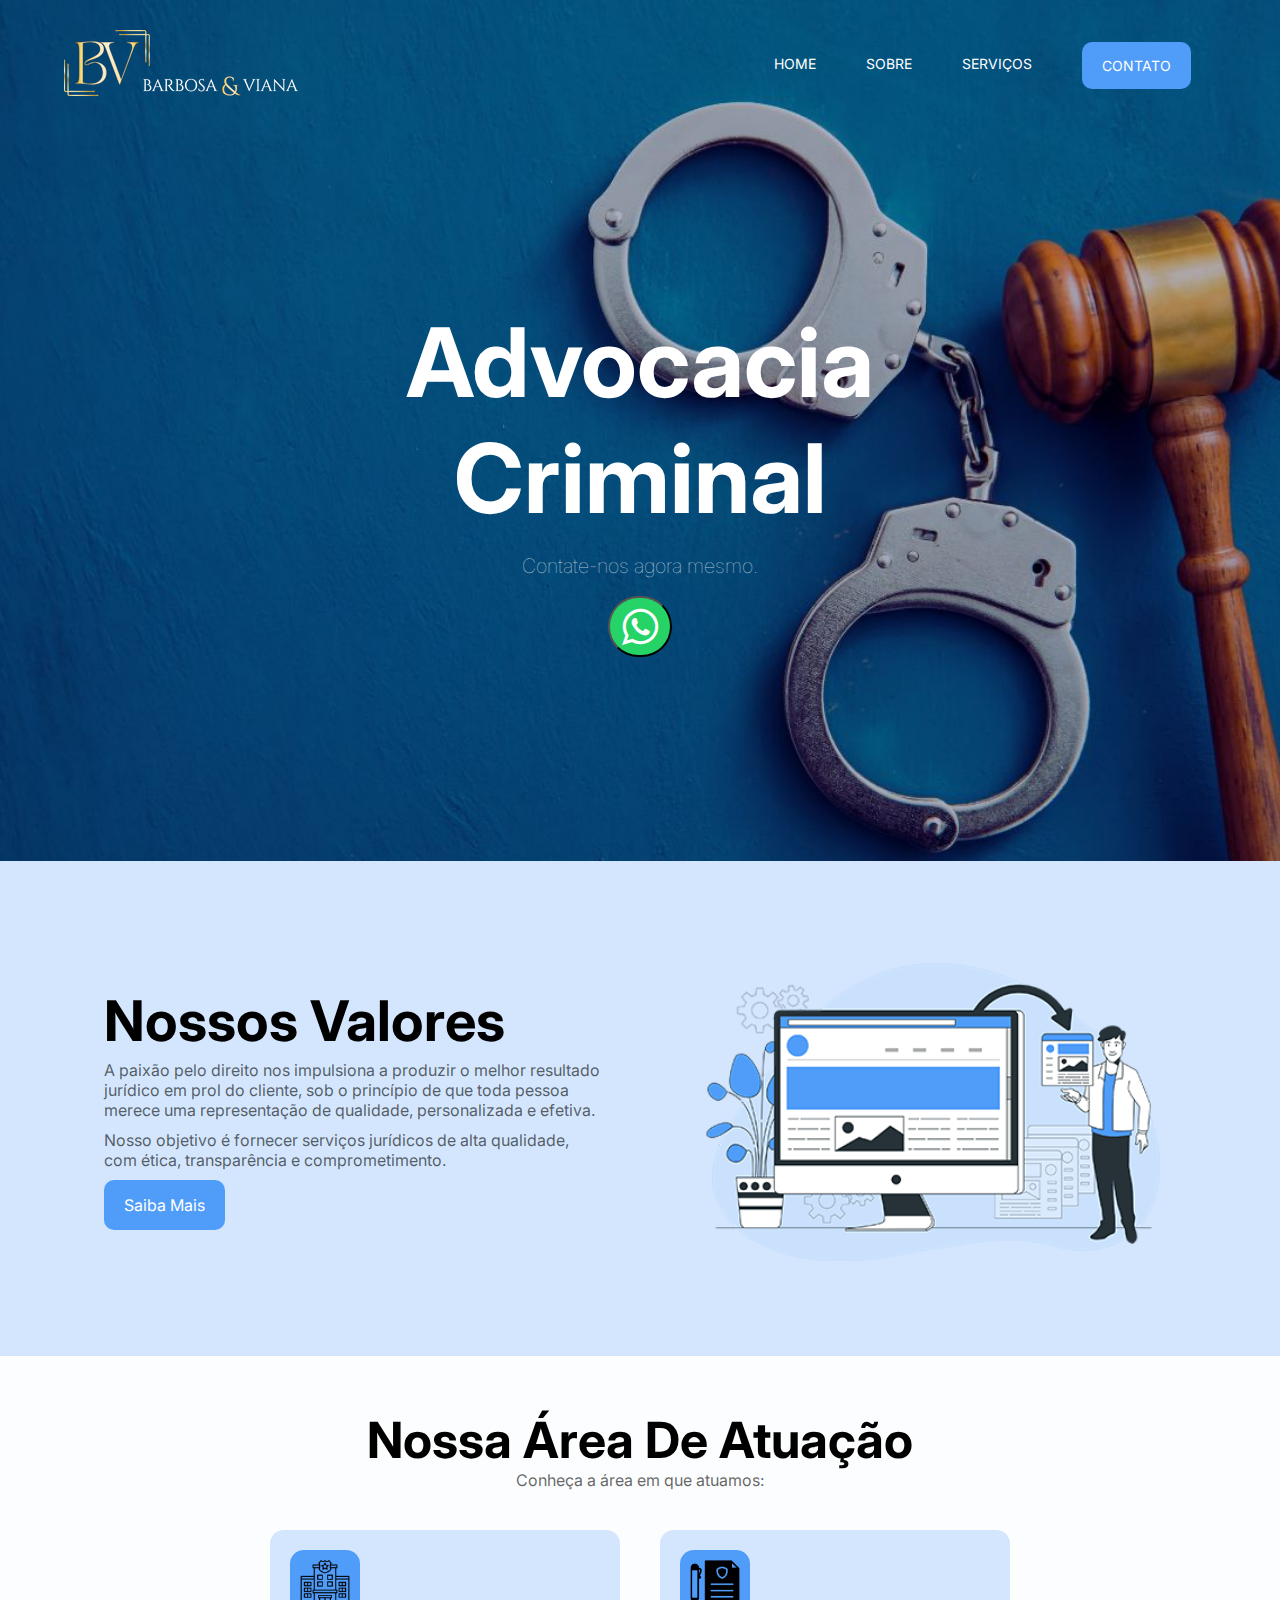
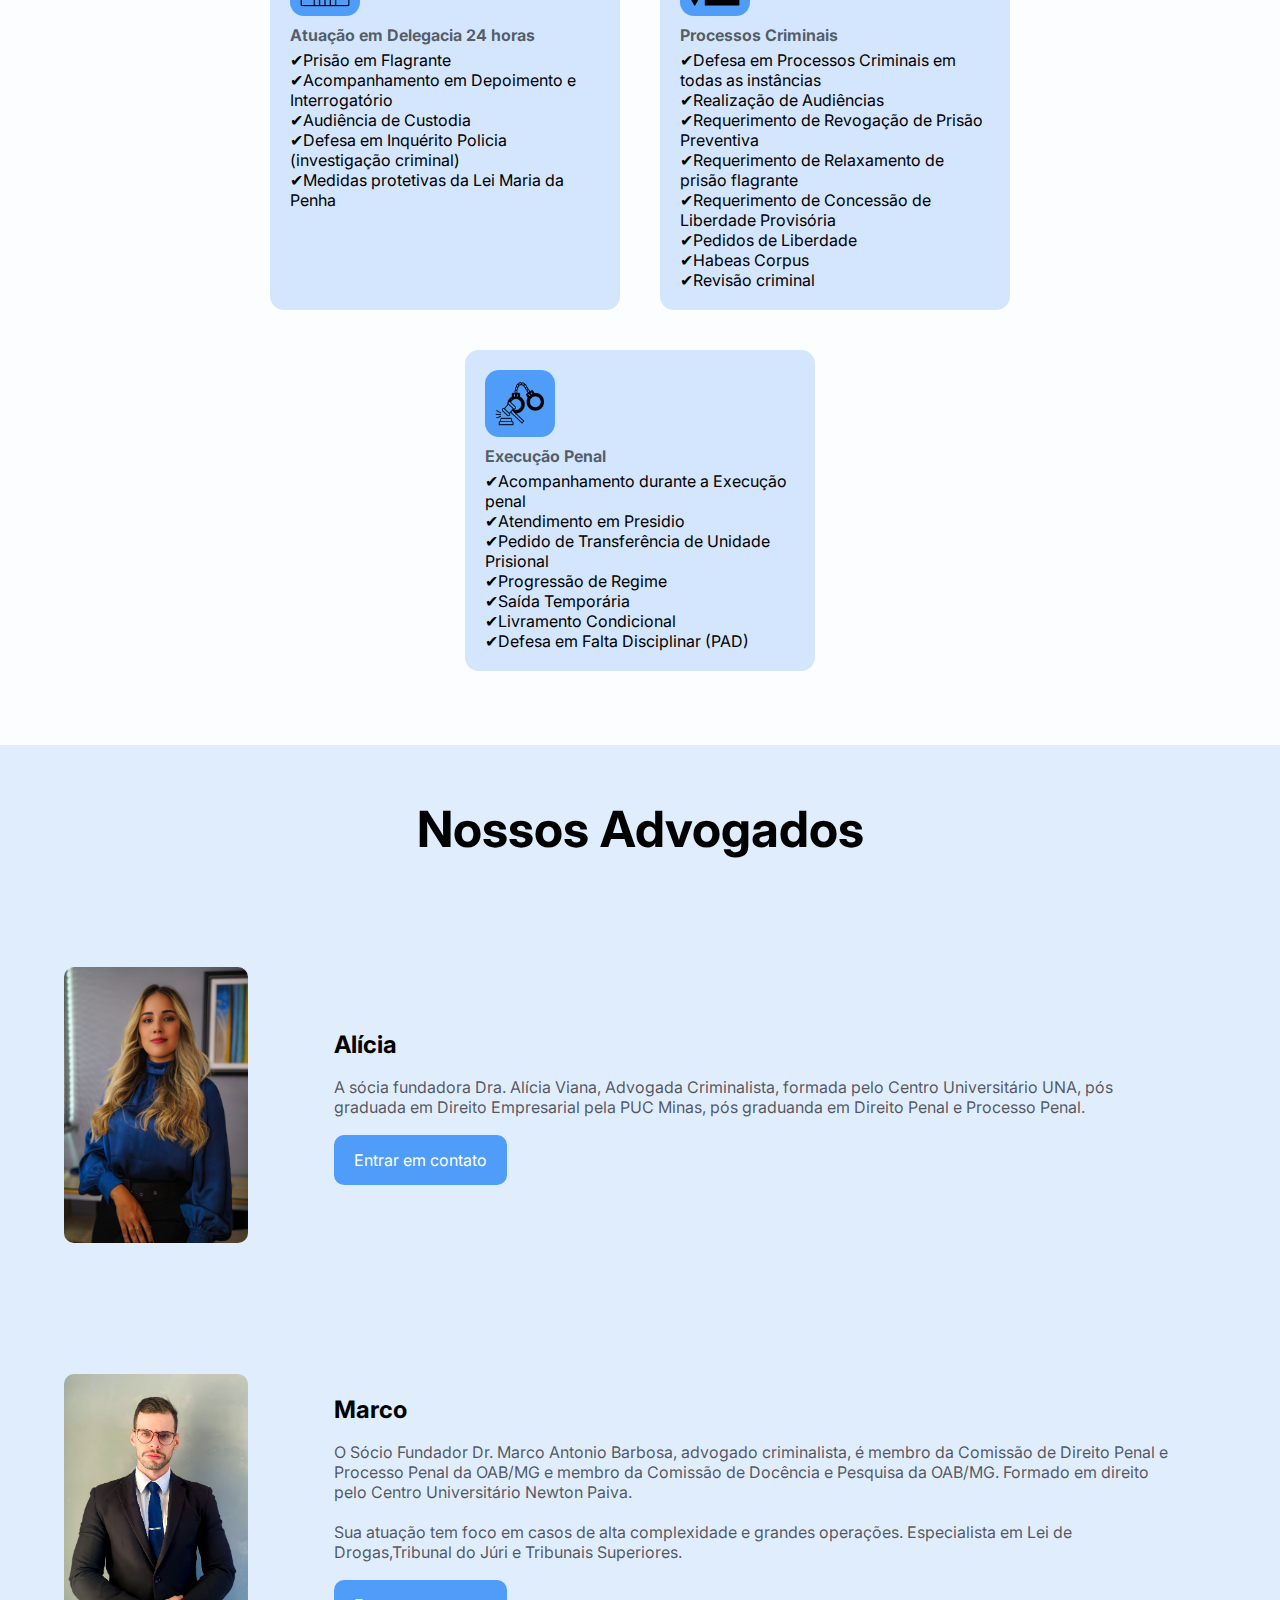
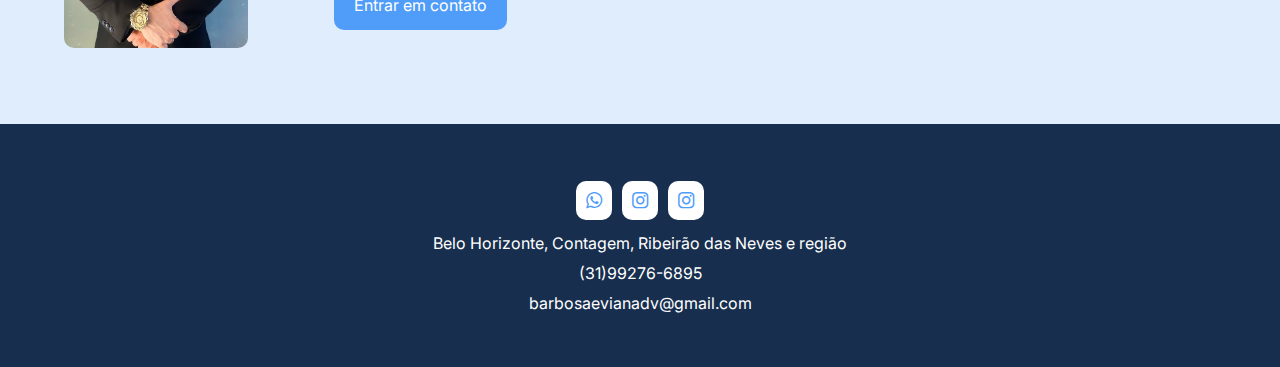
<file: index.html>
<!DOCTYPE html>
<html lang="pt-br">
  <head>
    <meta charset="UTF-8" />
    <meta http-equiv="X-UA-Compatible" content="IE=edge" />
    <meta name="viewport" content="width=device-width, initial-scale=1.0" />
    <!-- Font awesome -->
    <link
      rel="stylesheet"
      href="https://cdnjs.cloudflare.com/ajax/libs/font-awesome/4.7.0/css/font-awesome.css"
      integrity="sha512-5A8nwdMOWrSz20fDsjczgUidUBR8liPYU+WymTZP1lmY9G6Oc7HlZv156XqnsgNUzTyMefFTcsFH/tnJE/+xBg=="
      crossorigin="anonymous"
      referrerpolicy="no-referrer"
    />
    <!-- Link css -->
    <link rel="stylesheet" href="css/style.css" />
    <title>Advocacia Barbosa & Viana</title>
  </head>
  <body>
    <!-- header-->
    <header style="background-image: url('img/background-home.jpg')">
      <!-- container -->
      <div class="container">
        <nav>
          <a href="index.html">
            <img src="img/logo.png" alt="Logo" />
          </a>
          <ul class="ul">
            <a href="index.html">Home</a>
            <a href="sobre.html">Sobre</a>
            <a href="servicos.html">Serviços</a>
            <a class="btn" href="contacto.html">contato</a>
            <div class="close-icon" onclick="closeMenu()">
              <i class="fa fa-times-circle"></i>
            </div>
          </ul>
          <div class="menu-icon" onclick="openMenu()">
            <i class="fa fa-bars"></i>
          </div>
        </nav>
        <section class="banner">
          <div class="banner-text">
            <h1>Advocacia Criminal</h1>
            <p>Contate-nos agora mesmo.</p>
            <button class="button animate-btn">
              <a
                href="https://wa.me//5531992766895?text=Olá!%20Quero%20falar%20com%20um(a)%20advogado(a)."
                target="_blank"
                ><i class="fa fa-whatsapp"></i
              ></a>
            </button>
          </div>
        </section>
      </div>
      <!-- end container -->
    </header>
    <!-- end header -->
    <!-- faca mais -->
    <section class="faca-mais">
      <!-- container -->
      <div class="container">
        <div class="faca-mais-text">
          <h3>Nossos Valores</h3>
          <p>
            A paixão pelo direito nos impulsiona a produzir o melhor resultado
            jurídico em prol do cliente, sob o princípio de que toda pessoa
            merece uma representação de qualidade, personalizada e efetiva.
          </p>
          <p>
            Nosso objetivo é fornecer serviços jurídicos de alta qualidade, com
            ética, transparência e comprometimento.
          </p>
          <a href="sobre.html" class="btn">Saiba Mais</a>
        </div>
        <div class="faca-mais-img">
          <img src="img/img-1.png" alt="" />
        </div>
      </div>
      <!-- end container -->
    </section>
    <!-- end faca mais -->
     <!-- servicos -->
    <section class="servicos">
      <div class="container">
        <h3>Nossa Área De Atuação</h3>
        <p>Conheça a área em que atuamos:</p>
        <!-- rows cards -->
        <div class="rows-cards">
          <!-- row card item 1 -->
          <div class="row-card-item">
            <img src="img/cloud.png" alt="" />
            <p class="nome-servico">
              <strong>Atuação em Delegacia 24 horas</strong>
            </p>

            <ul class="descricao-servico" style="list-style: none">
              <li>&#10004;Prisão em Flagrante</li>

              <li>&#10004;Acompanhamento em Depoimento e Interrogatório</li>

              <li>&#10004;Audiência de Custodia</li>

              <li>
                &#10004;Defesa em Inquérito Policia (investigação criminal)
              </li>

              <li>&#10004;Medidas protetivas da Lei Maria da Penha</li>
            </ul>
          </div>
          <!-- end row card item 1 -->
          <!-- row card item 2 -->
          <div class="row-card-item">
            <img src="img/digital-marketing.png" alt="" />
            <p class="nome-servico"><strong>Processos Criminais</strong></p>
            <ul class="descricao-servico" style="list-style: none">
              <li>
                &#10004;Defesa em Processos Criminais em todas as instâncias
              </li>
              <li>&#10004;Realização de Audiências</li>
              <li>&#10004;Requerimento de Revogação de Prisão Preventiva</li>
              <li>&#10004;Requerimento de Relaxamento de prisão flagrante</li>
              <li>&#10004;Requerimento de Concessão de Liberdade Provisória</li>
              <li>&#10004;Pedidos de Liberdade</li>
              <li>&#10004;Habeas Corpus</li>
              <li>&#10004;Revisão criminal</li>
            </ul>
          </div>
          <!-- end row card item 2 -->
          <!-- row card item 3 -->
          <div class="row-card-item">
            <img src="img/seo.png" alt="" />
            <p class="nome-servico"><strong>Execução Penal</strong></p>
            <p class="descricao-servico"></p>
            <ul class="descricao-servico" style="list-style: none">
              <li>&#10004;Acompanhamento durante a Execução penal</li>
              <li>&#10004;Atendimento em Presidio</li>
              <li>&#10004;Pedido de Transferência de Unidade Prisional</li>
              <li>&#10004;Progressão de Regime</li>
              <li>&#10004;Saída Temporária</li>
              <li>&#10004;Livramento Condicional</li>
              <li>&#10004;Defesa em Falta Disciplinar (PAD)</li>
            </ul>
          </div>
          <!-- end row card item 3 -->
        </div>
        <!-- end rows cards   -->
      </div>
    </section>
    <!-- end servicos -->
    <section class="servicos" style="background-color: #e0edfd">
      <div class="container"><h3>Nossos Advogados</h3></div>
    </section>

    <!-- advogados-->
    <section class="advogados">
      <!-- container -->
      <div class="container">
        <div class="advogados-img">
          <img src="img/img-2.png" alt="" />
        </div>
        <div class="advogados-text">
          <h2>Alícia</h2>
          <p>
            A sócia fundadora Dra. Alícia Viana, Advogada Criminalista, formada
            pelo Centro Universitário UNA, pós graduada em Direito Empresarial
            pela PUC Minas, pós graduanda em Direito Penal e Processo Penal.
          </p>
          <a href="contacto.html" class="btn">Entrar em contato</a>
        </div>
      </div>
      <!-- end container -->
    </section>
    <!-- end advogados-->
    <!-- advogados-2-->
    <section class="advogados">
      <!-- container -->
      <div class="container">
        <div class="advogados-img">
          <img src="img/marco.png" alt="" />
        </div>
        <div class="advogados-text">
          <h2>Marco</h2>
          <p>
            O Sócio Fundador Dr. Marco Antonio Barbosa, advogado criminalista, é
            membro da Comissão de Direito Penal e Processo Penal da OAB/MG e
            membro da Comissão de Docência e Pesquisa da OAB/MG. Formado em
            direito pelo Centro Universitário Newton Paiva. <br />
            <br />
            Sua atuação tem foco em casos de alta complexidade e grandes
            operações. Especialista em Lei de Drogas,Tribunal do Júri e
            Tribunais Superiores.
          </p>
          <a href="contacto.html" class="btn">Entrar em contato</a>
        </div>
      </div>
      <!-- end container -->
    </section>
    <!-- end advogados2-->

    <!-- end section servicos -->
    <!-- depoimentos -->
    <!-- <section class="depoimentos">
      <div class="container">
        <h3>Nossos Depoimentos</h3>
        <p>Leia o que nossos clientes falam de nós pra o mundo</p>
        <div class="cards"> -->
    <!-- card item 1 -->
    <!-- <div class="card-item">
            <img src="img/me.jpg" alt="Matheus" />
            <p class="nome-user">Lorem ipsum</p>
            <p class="depoimento-user">
              Lorem ipsum dolor sit amet consectetur adipisicing elit. Animi
              ratione eum quas ut, provident ullam enim vel aliquid asperiores
              commodi voluptatibus, fugiat exercitationem eos, tempora nostrum
              molestias voluptatum recusandae voluptas!
            </p>
            <div class="estrelas">
              <i class="fa fa-star" aria-hidden="true"></i>
              <i class="fa fa-star" aria-hidden="true"></i>
              <i class="fa fa-star" aria-hidden="true"></i>
              <i class="fa fa-star" aria-hidden="true"></i>
              <i class="fa fa-star-o" aria-hidden="true"></i>
            </div>
          </div> -->
    <!-- end card item 1 -->
    <!-- card item 2 -->
    <!-- <div class="card-item">
            <img src="img/me.jpg" alt="Matheus" />
            <p class="nome-user">Lorem ipsum</p>
            <p class="depoimento-user">
              Lorem ipsum dolor sit amet consectetur adipisicing elit. Animi
              ratione eum quas ut, provident ullam enim vel aliquid asperiores
              commodi voluptatibus, fugiat exercitationem eos, tempora nostrum
              molestias voluptatum recusandae voluptas!
            </p>
            <div class="estrelas">
              <i class="fa fa-star" aria-hidden="true"></i>
              <i class="fa fa-star" aria-hidden="true"></i>
              <i class="fa fa-star" aria-hidden="true"></i>
              <i class="fa fa-star" aria-hidden="true"></i>
              <i class="fa fa-star-o" aria-hidden="true"></i>
            </div>
          </div> -->
    <!-- end card item 2 -->
    <!-- card item 3 -->
    <!-- <div class="card-item">
            <img src="img/me.jpg" alt="Matheus" />
            <p class="nome-user">Lorem ipsum</p>
            <p class="depoimento-user">
              Lorem ipsum dolor sit amet consectetur adipisicing elit. Animi
              ratione eum quas ut, provident ullam enim vel aliquid asperiores
              commodi voluptatibus, fugiat exercitationem eos, tempora nostrum
              molestias voluptatum recusandae voluptas!
            </p>
            <div class="estrelas">
              <i class="fa fa-star" aria-hidden="true"></i>
              <i class="fa fa-star" aria-hidden="true"></i>
              <i class="fa fa-star" aria-hidden="true"></i>
              <i class="fa fa-star" aria-hidden="true"></i>
              <i class="fa fa-star-o" aria-hidden="true"></i>
            </div>
          </div> -->
    <!-- end card item 3 -->
    <!-- </div>
      </div>
    </section> -->
    <!-- end depoimentos -->
    <!-- clientes -->
    <!-- <section class="clientes">
      <div class="container">
        <h3>Nossos Clientes</h3>
        <p>
          Prestamos serviços a todo tipo de empresa ou projeto, olhe alguns dos
          nossos clientes.
        </p>
        <div>
          <img src="img/apple.png" alt="" />
          <img src="img/microsoft.png" alt="" />
          <img src="img/slack.png" alt="" />
          <img src="img/google.png" alt="" />
        </div>
      </div>
    </section> -->
    <!-- end clientes -->
    <!-- faca mais -->
    <!-- <section class="faca-mais">
      <div class="container">
        <div class="faca-mais-text">
          <h3>
            Solicite uma reunião online com nossos advogados especialistas
          </h3>
          <p>
            Nós trabalhamos com tecnologias actualizadas, rápidas e as mais
            seguras desse mercado nós fazemos backup e manutenção no seu site em
            tempo recorde.
          </p>
          <a href="contacto.html" class="btn animate-btn">Entrar em contacto</a>
        </div>
        <div class="faca-mais-img">
          <img src="img/security.png" alt="" />
        </div>
      </div>
     
    </section> -->
    <!-- end faca mais -->
    <!-- footer -->
    <footer class="footer">
      <div class="container">
        <div class="links">
          <a
            href="https://wa.me//5531992766895?text=Olá!%20Quero%20falar%20com%20um(a)%20advogado(a)."
            target="_blank"
          >
            <i class="fa fa-whatsapp"></i>
          </a>
          <a href="https://www.instagram.com/dra.aliciaviana/" target="_blank">
            <i class="fa fa-instagram"></i
          ></a>
          <a href="https://www.instagram.com/mmarcojr/" target="_blank">
            <i class="fa fa-instagram"></i
          ></a>
        </div>
        <p>Belo Horizonte, Contagem, Ribeirão das Neves e região</p>
        <p>(31)99276-6895</p>
        <p>barbosaevianadv@gmail.com</p>
      </div>
    </footer>
    <!-- end footer -->
    <script src="js/main.js"></script>
  </body>
</html>
</file>
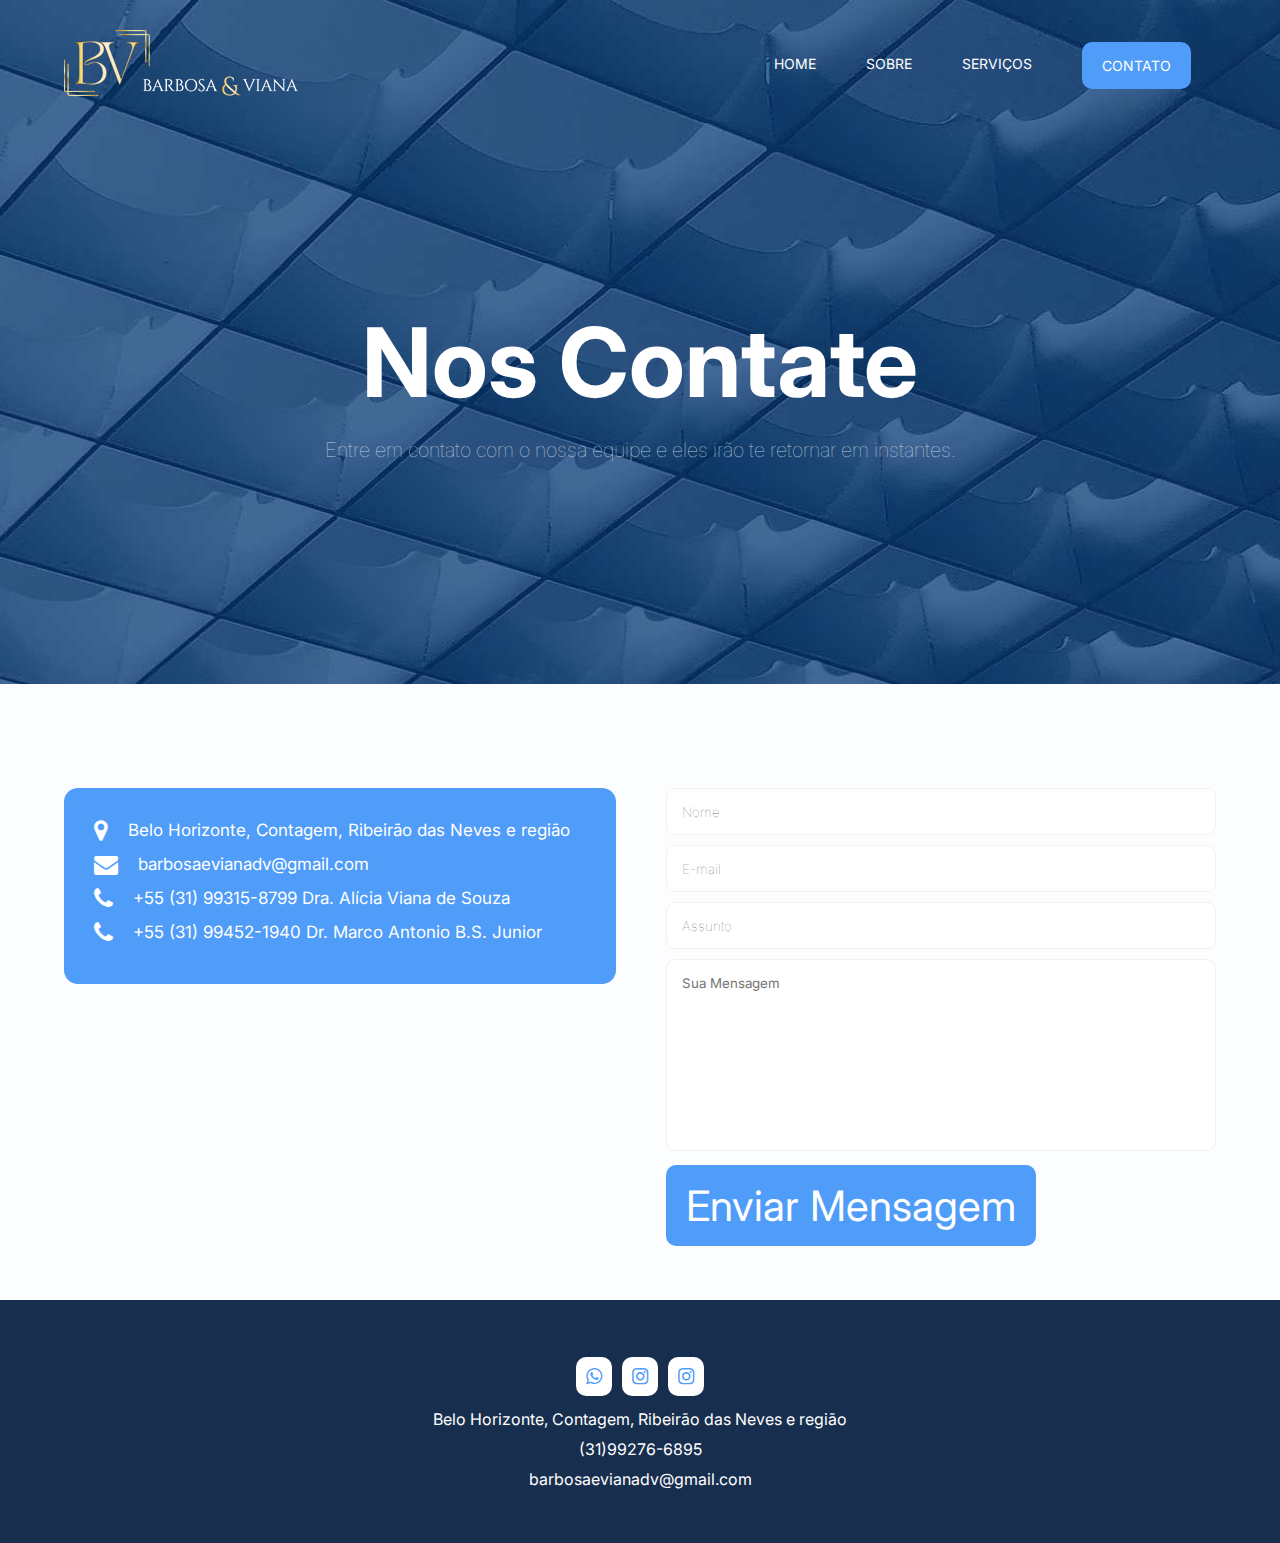
<file: contacto.html>
<!DOCTYPE html>
<html lang="pt-br">
  <head>
    <meta charset="UTF-8" />
    <meta http-equiv="X-UA-Compatible" content="IE=edge" />
    <meta name="viewport" content="width=device-width, initial-scale=1.0" />
    <!-- Font awesome -->
    <link
      rel="stylesheet"
      href="https://cdnjs.cloudflare.com/ajax/libs/font-awesome/4.7.0/css/font-awesome.css"
      integrity="sha512-5A8nwdMOWrSz20fDsjczgUidUBR8liPYU+WymTZP1lmY9G6Oc7HlZv156XqnsgNUzTyMefFTcsFH/tnJE/+xBg=="
      crossorigin="anonymous"
      referrerpolicy="no-referrer"
    />
    <!-- Link css -->
    <link rel="stylesheet" href="css/style.css" />
    <title>Contato | Website html css e javacript</title>
  </head>
  <body>
    <!-- header-->
    <header style="background-image: url('img/background-contacto.jpg')">
      <!-- container -->
      <div class="container">
        <nav>
          <a href="index.html">
            <img src="img/logo.png" alt="Logo" />
          </a>
          <ul class="ul">
            <a href="index.html">Home</a>
            <a href="sobre.html">Sobre</a>
            <a href="servicos.html">Serviços</a>
            <a class="btn" href="contacto.html">contato</a>
            <div class="close-icon" onclick="closeMenu()">
              <i class="fa fa-times-circle"></i>
            </div>
          </ul>
          <div class="menu-icon" onclick="openMenu()">
            <i class="fa fa-bars"></i>
          </div>
        </nav>
        <section class="banner">
          <div class="banner-text">
            <h1>Nos Contate</h1>
            <p>
              Entre em contato com o nossa equipe e eles irão te retornar em
              instantes.
            </p>
          </div>
        </section>
      </div>
      <!-- end container -->
    </header>
    <!-- end header -->
    <section class="contacto">
      <div class="container">
        <!-- <div class="mapa">
          <iframe
            src="https://www.google.com/maps/embed?pb=!1m18!1m12!1m3!1d14638.18365817357!2d-46.87495657521688!3d-23.47683847406379!2m3!1f0!2f0!3f0!3m2!1i1024!2i768!4f13.1!3m3!1m2!1s0x94bf681e6eeb5519%3A0xc7d1261571e419a6!2sMcDonald&#39;s!5e0!3m2!1spt-PT!2sao!4v1670729092583!5m2!1spt-PT!2sao"
            width="100%"
            height="500px"
            style="border: 0"
            allowfullscreen=""
            loading="lazy"
            referrerpolicy="no-referrer-when-downgrade"
          ></iframe>
        </div> -->
        <div class="contacto-info">
          <div class="left-side">
            <div>
              <i class="fa fa-map-marker"></i>
              <p>Belo Horizonte, Contagem, Ribeirão das Neves e região</p>
            </div>
            <div>
              <i class="fa fa-envelope"></i>
              <p>barbosaevianadv@gmail.com</p>
            </div>
            <div>
              <i class="fa fa-phone"></i>
              <p>+55 (31) 99315-8799 Dra. Alícia Viana de Souza</p>
            </div>
            <div>
              <i class="fa fa-phone"></i>
              <p>+55 (31) 99452-1940 Dr. Marco Antonio B.S. Junior</p>
            </div>
          </div>
          <div class="right-side">
            <form action="">
              <input type="text" placeholder="Nome" required />
              <input type="email" placeholder="E-mail" required />
              <input type="text" placeholder="Assunto" required />
              <textarea
                cols="30"
                rows="10"
                placeholder="Sua Mensagem"
                required
              ></textarea>
              <button class="btn">Enviar Mensagem</button>
            </form>
          </div>
        </div>
      </div>
    </section>
    <!-- footer -->
    <footer class="footer">
      <div class="container">
        <div class="links">
          <a
            href="https://wa.me//5531992766895?text=Olá!%20Quero%20falar%20com%20um(a)%20advogado(a)."
            target="_blank"
          >
            <i class="fa fa-whatsapp"></i>
          </a>
          <a href="https://www.instagram.com/dra.aliciaviana/" target="_blank">
            <i class="fa fa-instagram"></i
          ></a>
          <a href="https://www.instagram.com/mmarcojr/" target="_blank">
            <i class="fa fa-instagram"></i
          ></a>
        </div>
        <p>Belo Horizonte, Contagem, Ribeirão das Neves e região</p>
        <p>(31)99276-6895</p>
        <p>barbosaevianadv@gmail.com</p>
      </div>
    </footer>
    <!-- end footer -->
    <script src="js/main.js"></script>
  </body>
</html>
</file>
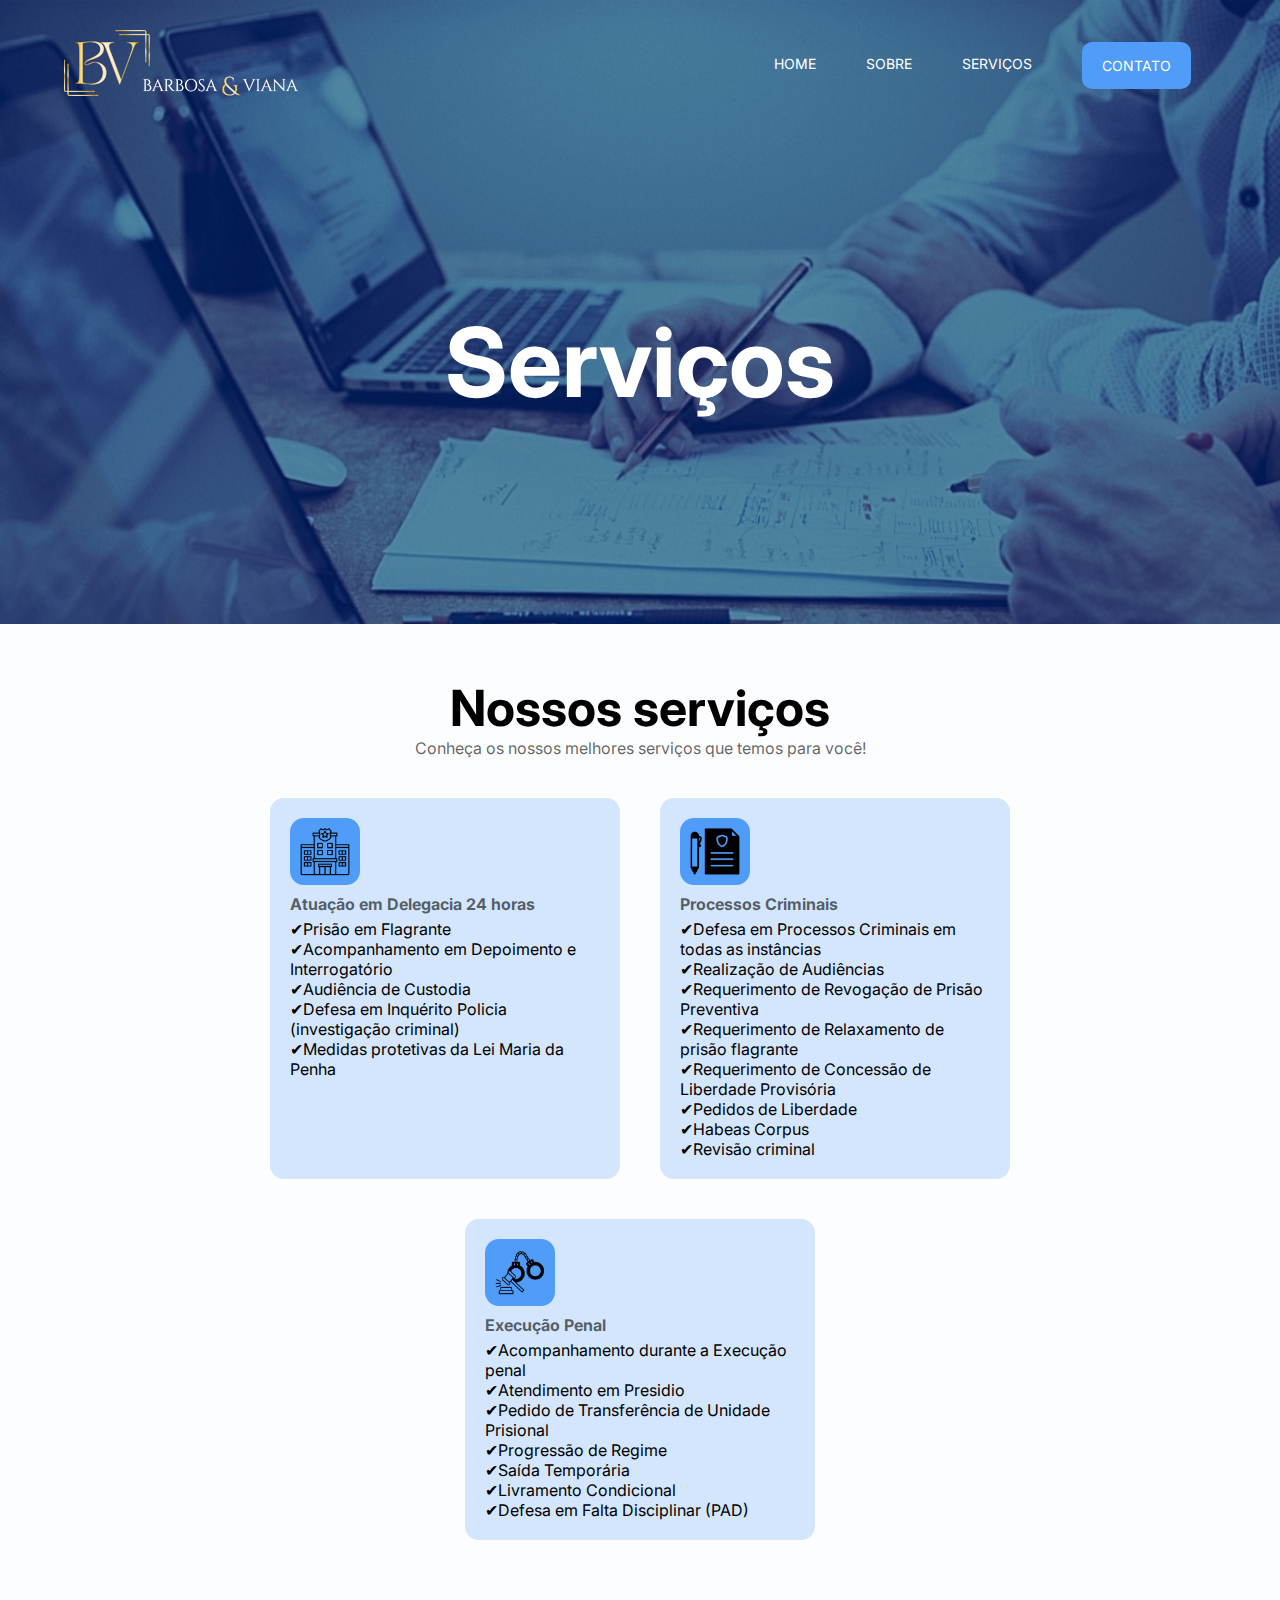
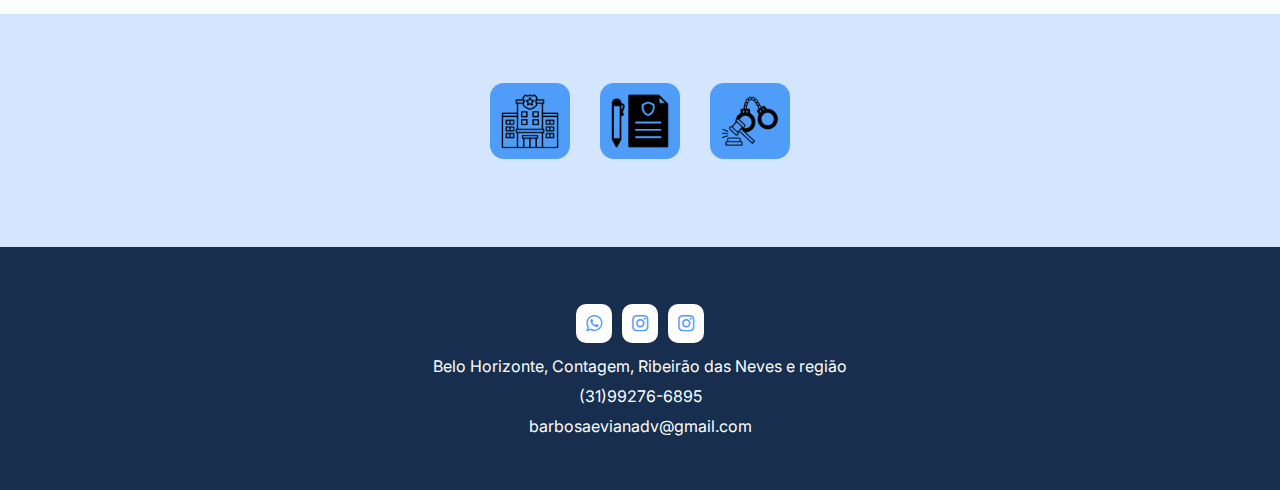
<file: servicos.html>
<!DOCTYPE html>
<html lang="pt-br">
  <head>
    <meta charset="UTF-8" />
    <meta http-equiv="X-UA-Compatible" content="IE=edge" />
    <meta name="viewport" content="width=device-width, initial-scale=1.0" />
    <!-- Font awesome -->
    <link
      rel="stylesheet"
      href="https://cdnjs.cloudflare.com/ajax/libs/font-awesome/4.7.0/css/font-awesome.css"
      integrity="sha512-5A8nwdMOWrSz20fDsjczgUidUBR8liPYU+WymTZP1lmY9G6Oc7HlZv156XqnsgNUzTyMefFTcsFH/tnJE/+xBg=="
      crossorigin="anonymous"
      referrerpolicy="no-referrer"
    />
    <!-- Link css -->
    <link rel="stylesheet" href="css/style.css" />
    <title>Serviços | Website html css e javacript</title>
  </head>
  <body>
    <!-- header-->
    <header style="background-image: url('img/background-servicos.jpg')">
      <!-- container -->
      <div class="container">
        <nav>
          <a href="index.html">
            <img src="img/logo.png" alt="Logo" />
          </a>
          <ul class="ul">
            <a href="index.html">Home</a>
            <a href="sobre.html">Sobre</a>
            <a href="servicos.html">Serviços</a>
            <a class="btn" href="contacto.html">contato</a>
            <div class="close-icon" onclick="closeMenu()">
              <i class="fa fa-times-circle"></i>
            </div>
          </ul>
          <div class="menu-icon" onclick="openMenu()">
            <i class="fa fa-bars"></i>
          </div>
        </nav>
        <section class="banner">
          <div class="banner-text">
            <h1>Serviços</h1>
          </div>
        </section>
      </div>
      <!-- end container -->
    </header>
    <!-- end header -->
    <section class="servicos">
      <div class="container">
        <h3>Nossos serviços</h3>
        <p>Conheça os nossos melhores serviços que temos para você!</p>
        <!-- rows cards -->
        <div class="rows-cards">
          <!-- row card item 1 -->
          <div class="row-card-item">
            <img src="img/cloud.png" alt="" />
            <p class="nome-servico">
              <strong>Atuação em Delegacia 24 horas</strong>
            </p>

            <ul class="descricao-servico" style="list-style: none">
              <li>&#10004;Prisão em Flagrante</li>

              <li>&#10004;Acompanhamento em Depoimento e Interrogatório</li>

              <li>&#10004;Audiência de Custodia</li>

              <li>
                &#10004;Defesa em Inquérito Policia (investigação criminal)
              </li>

              <li>&#10004;Medidas protetivas da Lei Maria da Penha</li>
            </ul>
          </div>
          <!-- end row card item 1 -->
          <!-- row card item 2 -->
          <div class="row-card-item">
            <img src="img/digital-marketing.png" alt="" />
            <p class="nome-servico"><strong>Processos Criminais</strong></p>
            <ul class="descricao-servico" style="list-style: none">
              <li>
                &#10004;Defesa em Processos Criminais em todas as instâncias
              </li>
              <li>&#10004;Realização de Audiências</li>
              <li>&#10004;Requerimento de Revogação de Prisão Preventiva</li>
              <li>&#10004;Requerimento de Relaxamento de prisão flagrante</li>
              <li>&#10004;Requerimento de Concessão de Liberdade Provisória</li>
              <li>&#10004;Pedidos de Liberdade</li>
              <li>&#10004;Habeas Corpus</li>
              <li>&#10004;Revisão criminal</li>
            </ul>
          </div>
          <!-- end row card item 2 -->
          <!-- row card item 3 -->
          <div class="row-card-item">
            <img src="img/seo.png" alt="" />
            <p class="nome-servico"><strong>Execução Penal</strong></p>
            <p class="descricao-servico"></p>
            <ul class="descricao-servico" style="list-style: none">
              <li>&#10004;Acompanhamento durante a Execução penal</li>
              <li>&#10004;Atendimento em Presidio</li>
              <li>&#10004;Pedido de Transferência de Unidade Prisional</li>
              <li>&#10004;Progressão de Regime</li>
              <li>&#10004;Saída Temporária</li>
              <li>&#10004;Livramento Condicional</li>
              <li>&#10004;Defesa em Falta Disciplinar (PAD)</li>
            </ul>
          </div>
          <!-- end row card item 3 -->
        </div>
        <!-- end rows cards   -->
      </div>
    </section>
    <!-- end section servicos -->
    <section class="dados">
      <div class="container">
        <!-- dados item -->
        <div class="dados-item">
          <img src="img/cloud.png" alt="" />
          <!-- <p>
            <strong>+360</strong> <br />
            Projectos concluidos
          </p> -->
        </div>
        <!-- end dados item -->
        <!-- dados item -->
        <div class="dados-item">
          <img src="img/digital-marketing.png" alt="" />
          <!-- <p>
            <strong>+890</strong> <br />
            Clientes satisfeitos
          </p> -->
        </div>
        <!-- end dados item -->
        <!-- dados item -->
        <div class="dados-item">
          <img src="img/seo.png" alt="" />
          <!-- <p>
            <strong>+4303</strong> <br />
            Jornada de trabalho
          </p> -->
        </div>
        <!-- end dados item -->
      </div>
    </section>
    <!-- footer -->
    <footer class="footer">
      <div class="container">
        <div class="links">
          <a
            href="https://wa.me//5531992766895?text=Olá!%20Quero%20falar%20com%20um(a)%20advogado(a)."
            target="_blank"
          >
            <i class="fa fa-whatsapp"></i>
          </a>
          <a href="https://www.instagram.com/dra.aliciaviana/" target="_blank">
            <i class="fa fa-instagram"></i
          ></a>
          <a href="https://www.instagram.com/mmarcojr/" target="_blank">
            <i class="fa fa-instagram"></i
          ></a>
        </div>
        <p>Belo Horizonte, Contagem, Ribeirão das Neves e região</p>
        <p>(31)99276-6895</p>
        <p>barbosaevianadv@gmail.com</p>
      </div>
    </footer>
    <!-- end footer -->
    <script src="js/main.js"></script>
  </body>
</html>
</file>
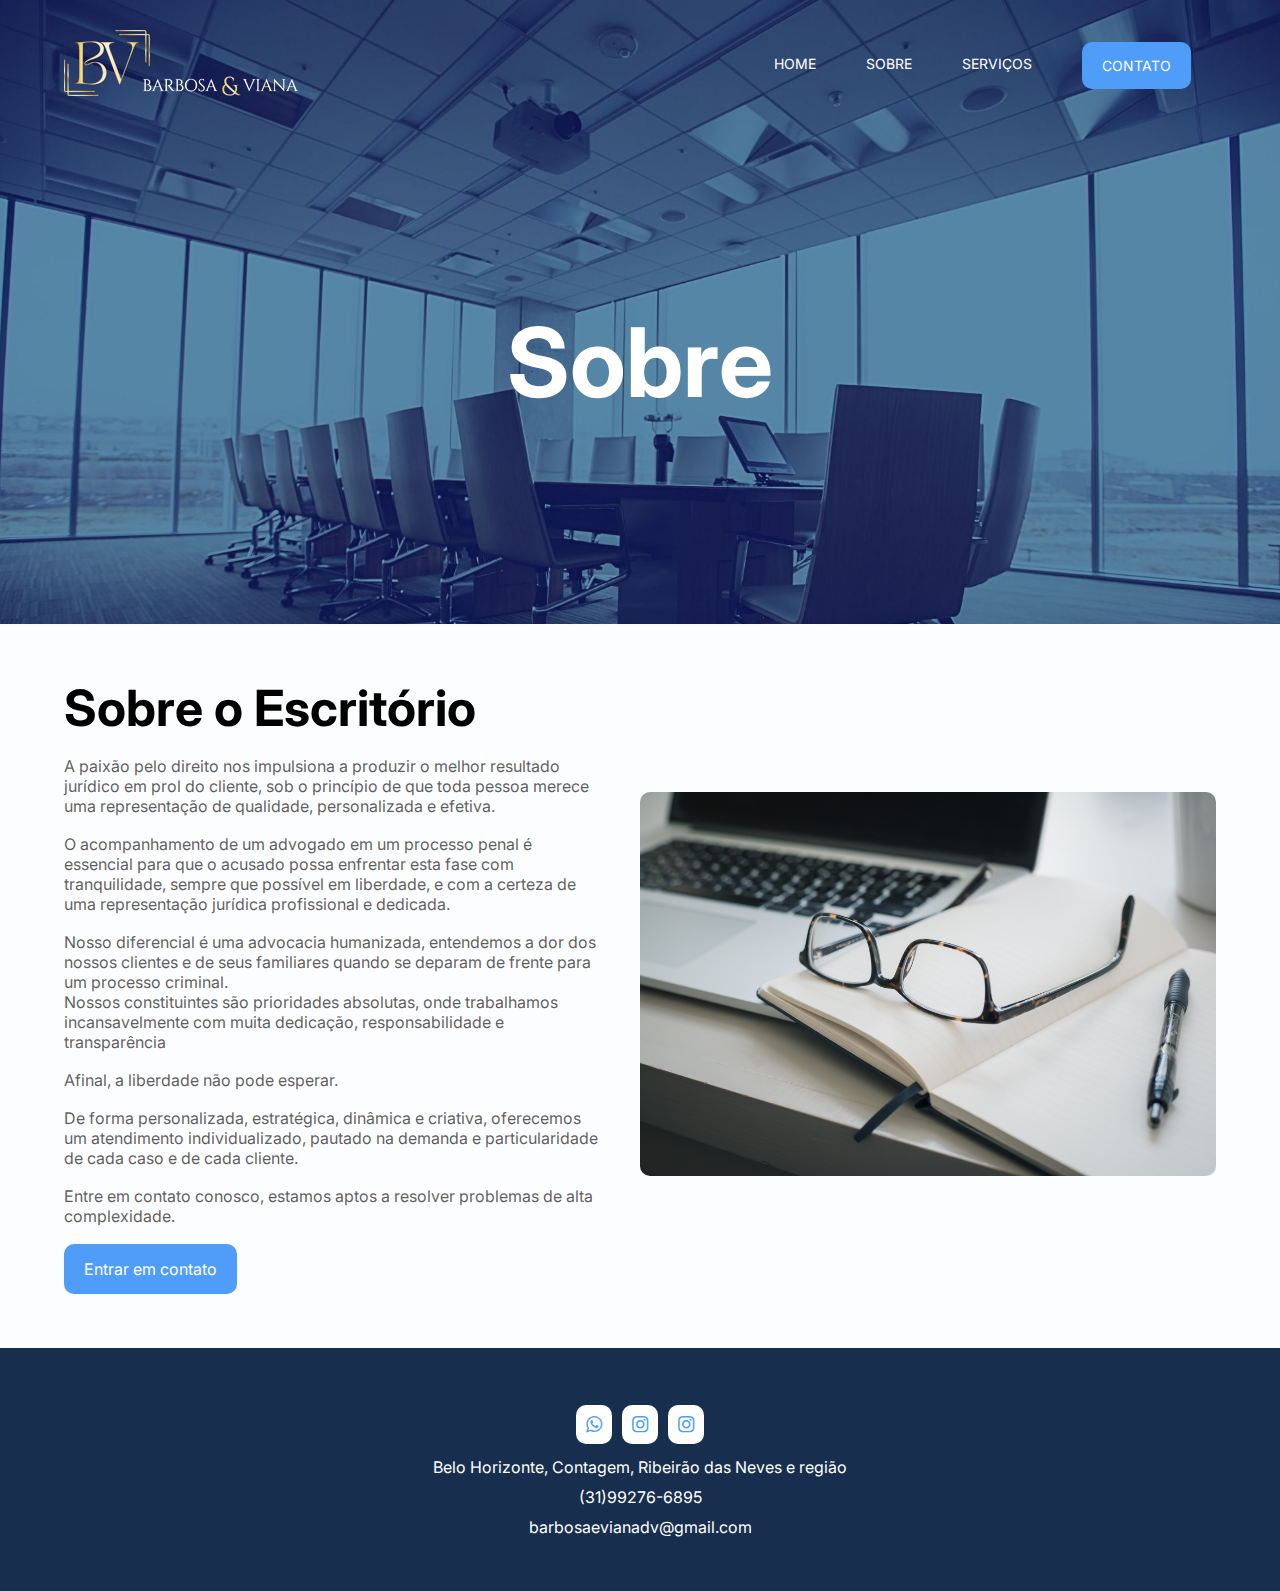
<file: sobre.html>
<!DOCTYPE html>
<html lang="pt-br">
  <head>
    <meta charset="UTF-8" />
    <meta http-equiv="X-UA-Compatible" content="IE=edge" />
    <meta name="viewport" content="width=device-width, initial-scale=1.0" />
    <!-- Font awesome -->
    <link
      rel="stylesheet"
      href="https://cdnjs.cloudflare.com/ajax/libs/font-awesome/4.7.0/css/font-awesome.css"
      integrity="sha512-5A8nwdMOWrSz20fDsjczgUidUBR8liPYU+WymTZP1lmY9G6Oc7HlZv156XqnsgNUzTyMefFTcsFH/tnJE/+xBg=="
      crossorigin="anonymous"
      referrerpolicy="no-referrer"
    />
    <!-- Link css -->
    <link rel="stylesheet" href="css/style.css" />
    <title>sobre | Website html css e javacript</title>
  </head>
  <body>
    <!-- header-->
    <header style="background-image: url('img/background-sobre1.jpg')">
      <!-- container -->
      <div class="container">
        <nav>
          <a href="index.html">
            <img src="img/logo.png" alt="Logo" />
          </a>
          <ul class="ul">
            <a href="index.html">Home</a>
            <a href="sobre.html">Sobre</a>
            <a href="servicos.html">Serviços</a>
            <a class="btn" href="contacto.html">contato</a>
            <div class="close-icon" onclick="closeMenu()">
              <i class="fa fa-times-circle"></i>
            </div>
          </ul>
          <div class="menu-icon" onclick="openMenu()">
            <i class="fa fa-bars"></i>
          </div>
        </nav>
        <section class="banner">
          <div class="banner-text">
            <h1>Sobre</h1>
          </div>
        </section>
      </div>
      <!-- end container -->
    </header>
    <!-- end header -->
    <section class="sobre">
      <div class="container">
        <div class="sobre-text">
          <h3>Sobre o Escritório</h3>
          <p>
            A paixão pelo direito nos impulsiona a produzir o melhor resultado
            jurídico em prol do cliente, sob o princípio de que toda pessoa
            merece uma representação de qualidade, personalizada e efetiva.
          </p>
          <p>
            O acompanhamento de um advogado em um processo penal é essencial
            para que o acusado possa enfrentar esta fase com tranquilidade,
            sempre que possível em liberdade, e com a certeza de uma
            representação jurídica profissional e dedicada.
          </p>
          <p>
            Nosso diferencial é uma advocacia humanizada, entendemos a dor dos
            nossos clientes e de seus familiares quando se deparam de frente
            para um processo criminal. <br />
            Nossos constituintes são prioridades absolutas, onde trabalhamos
            incansavelmente com muita dedicação, responsabilidade e
            transparência
          </p>
          <p>Afinal, a liberdade não pode esperar.</p>
          <p>
            De forma personalizada, estratégica, dinâmica e criativa, oferecemos
            um atendimento individualizado, pautado na demanda e particularidade
            de cada caso e de cada cliente.
          </p>
          <p>
            Entre em contato conosco, estamos aptos a resolver problemas de alta
            complexidade.
          </p>

          <a
            href="https://wa.me//5531992766895?text=Olá!%20Quero%20falar%20com%20um(a)%20advogado(a)."
            target="_blank"
            class="btn animate-btn"
            >Entrar em contato</a
          >
        </div>
        <div class="sobre-img">
          <img src="img/sobre.jpg" alt="Sobre" />
        </div>
      </div>
    </section>
    <!-- footer -->
    <footer class="footer">
      <div class="container">
        <div class="links">
          <a
            href="https://wa.me//5531992766895?text=Olá!%20Quero%20falar%20com%20um(a)%20advogado(a)."
            target="_blank"
          >
            <i class="fa fa-whatsapp"></i>
          </a>
          <a href="https://www.instagram.com/dra.aliciaviana/" target="_blank">
            <i class="fa fa-instagram"></i
          ></a>
          <a href="https://www.instagram.com/mmarcojr/" target="_blank">
            <i class="fa fa-instagram"></i
          ></a>
        </div>
        <p>Belo Horizonte, Contagem, Ribeirão das Neves e região</p>
        <p>(31)99276-6895</p>
        <p>barbosaevianadv@gmail.com</p>
      </div>
    </footer>
    <!-- end footer -->
    <script src="js/main.js"></script>
  </body>
</html>
</file>
<file: css/style.css>
@import url('https://fonts.googleapis.com/css2?family=Inter:wght@300;400;500;600;700&display=swap');
* {
  margin: 0;
  padding: 0;
  box-sizing: border-box;
  text-decoration: none;
  outline: none;
  font-family: 'Inter', sans-serif;
}
body {
  background-color: #f1f6fc31;
}
section,
footer {
  padding: 54px 0;
}
h3 {
  font-size: 50px;
}
p {
  color: #0000009c;
}
.container {
  max-width: 1400px;
  margin: 0 auto;
  padding: 0 5%;
}

button {
  background-color: #25d366;

  padding: 3px 12px;
  border-radius: 100px;
  font-size: 42px;
  cursor: pointer;
  display: inline-block;
  transition: 0.1s;
}

button i {
  color: white;
}

.btn {
  background-color: #4f9cf9;
  color: white;
  padding: 15px 20px;
  border-radius: 10px;
  cursor: pointer;
  display: inline-block;
  transition: 0.1s;
}
.button.animate-btn {
  animation: animate-outline 1s ease-out infinite;
}
.button:hover {
  background-color: #25d366;
}

@keyframes animate-outline {
  from {
    outline: 0px solid #128c7e;
  }
  to {
    outline: 15px solid #4f9bf900;
  }
}

header {
  background-position: center;
  background-size: cover;
  background-attachment: fixed;
}
nav {
  display: flex;
  align-items: center;
  justify-content: space-between;
  padding-top: 30px;
}
nav ul {
  display: flex;
  align-items: center;
}
nav ul a {
  color: white;
  margin: 0 25px;
  text-transform: uppercase;
  font-size: 14px;
  display: block;
}
nav ul a:not(.btn)::after {
  content: '';
  background-color: #4f9cf9;
  height: 3px;
  width: 0%;
  display: block;
  margin: 0 auto;
  transition: 0.3s;
}
nav ul a:hover::after {
  width: 100%;
}
/* menu mobile */
nav .menu-icon {
  cursor: pointer;
  font-size: 25px;
  color: white;
  display: none;
}
nav .close-icon {
  display: none;
  font-size: 30px;
  color: white;
}
.banner {
  display: flex;
  justify-content: center;
}
.banner .banner-text {
  margin: 150px;
  text-align: center;
  padding: 0 90px;
}
.banner .banner-text h1 {
  font-size: 96px;
  color: white;
}
.banner .banner-text p {
  font-size: 20px;
  color: #ffffffb7;
  font-weight: lighter;
  margin: 18px 0;
}
/* faca mais */

.faca-mais {
  background-color: #d3e6fd;
}

.faca-mais .container {
  display: flex;
  align-items: center;
}
.faca-mais .faca-mais-text {
  width: 50%;
  padding: 0 40px;
}
.faca-mais .faca-mais-text h3 {
  font-size: 56px;
}
.faca-mais .faca-mais-text p {
  margin: 5px 0 10px 0;
}
.faca-mais .faca-mais-img {
  width: 50%;
}
.faca-mais .faca-mais-img img {
  width: 100%;
}

/* advogados */

.advogados {
  background-color: #e0edfd;
}

.advogados .container {
  display: flex;
  align-items: center;
  justify-content: space-between;
}

.advogados .advogados-text {
  width: 80%;
  padding: 40px;
}

.advogados .advogados-text p {
  margin: 18px 0;
  color: #000000a6;
}

.advogados .advogados-img {
  width: 20%;
}

.advogados .advogados-img img {
  width: 80%;
  border-radius: 10px;
}
.depoimentos h3 {
  text-align: center;
}
.depoimentos p {
  margin-bottom: 20px;
  text-align: center;
}
.cards {
  display: flex;
  justify-content: center;
  flex-wrap: wrap;
}
.depoimentos .card-item {
  background-color: #d3e6fd;
  margin: 15px;
  border-radius: 14px;
  text-align: center;
  width: 350px;
  transition: 0.3s;
}
.depoimentos .card-item img {
  border-radius: 100%;
  width: 80px;
  display: block;
  margin: 10px auto;
}
.depoimentos .card-item .nome-user {
  font-weight: 600;
  font-size: 20px;
  margin-bottom: 15px;
  transition: 0.3s;
}
.depoimentos .card-item .depoimento-user {
  font-size: 15px;
  padding: 0 15px;
  transition: 0.3s;
}
.depoimentos .card-item .estrelas {
  margin: 15px 0;
  border-top: 2px solid #71767a23;
}
.depoimentos .card-item .estrelas i {
  color: #4f9cf9;
  margin-top: 15px;
  font-size: 20px;
  transition: 0.3s;
}
.depoimentos .card-item:hover {
  background-color: #4f9cf9;
  margin-top: -5px;
}
.depoimentos .card-item:hover .nome-user,
.depoimentos .card-item:hover .depoimento-user,
.depoimentos .card-item:hover .estrelas i {
  color: white;
}
/* clientes */
.clientes h3,
.clientes p {
  text-align: center;
}
.clientes .container div {
  display: flex;
  align-items: center;
  justify-content: space-around;
  flex-wrap: wrap;
}
/* footer */
.footer {
  background-color: #172e4e;
  text-align: center;
}
.footer i {
  color: #4f9cf9;
  font-size: 19px;
  background-color: white;
  padding: 10px;
  margin: 3px;
  border-radius: 10px;
}
.footer p {
  margin-top: 10px;
  color: white;
}
/* Página sobre */
.sobre .container {
  display: flex;
  align-items: center;
  justify-content: space-between;
}
.sobre .sobre-text {
  width: 50%;
  padding-right: 40px;
}
.sobre .sobre-text p {
  margin: 18px 0;
  color: #000000a6;
}
.sobre .sobre-img {
  width: 50%;
}
.sobre .sobre-img img {
  width: 100%;
  border-radius: 10px;
}
/* end Página sobre */
/* Página servicos */

.servicos h3 {
  text-align: center;
}
.servicos .container > p {
  text-align: center;
}
.servicos .rows-cards {
  display: flex;
  justify-content: center;
  margin-top: 20px;
  flex-wrap: wrap;
}
.servicos .row-card-item {
  background-color: #d3e6fd;
  width: 350px;
  padding: 20px;
  border-radius: 14px;
  margin: 20px;
  transition: 0.3s;
}
.servicos .row-card-item:hover {
  background-color: #4f9cf9;
}
.servicos .row-card-item:hover p {
  color: white;
}

.servicos .row-card-item:hover ul {
  color: white;
}

.servicos .row-card-item img {
  background-color: #4f9cf9;
  border-radius: 14px;
  width: 70px;
  padding: 9px;
}
.servicos .row-card-item p.nome-servico {
  margin: 5px 0;
  transition: 0.3s;
}
.servicos .row-card-item p.descricao-servico {
  transition: 0.3s;
}
/* dados */
.dados {
  background: #d3e6fd;
}
.dados .container {
  display: flex;
  justify-content: center;
  flex-wrap: wrap;
}
.dados .dados-item {
  text-align: center;
  margin: 15px;
  color: #000000be;
}
.dados .dados-item img {
  background-color: #4f9cf9;
  border-radius: 14px;
  padding: 10px;
  margin-bottom: 15px;
  width: 80px;
}
.dados .dados-item p {
  font-size: 18px;
}
.dados .dados-item p strong {
  font-size: 28px;
}
/* end Página servicos */
/* Página de contacto */
.contacto-info {
  display: flex;
  justify-content: space-between;
  margin-top: 50px;
}
.contacto-info .left-side {
  width: 50%;
  padding: 30px;
  background-color: #4f9cf9;
  border-radius: 14px;
  margin-right: 50px;
  height: fit-content;
}
.contacto-info .left-side div {
  display: flex;
  align-items: center;
  margin-bottom: 10px;
}
.contacto-info .left-side div i {
  font-size: 24px;
  margin-right: 20px;
  color: white;
}
.contacto-info .left-side p {
  font-size: 17px;
  color: white;
}
.contacto-info .right-side {
  width: 50%;
}
.contacto-info .right-side input {
  display: block;
  width: 100%;
  margin-bottom: 10px;
  height: 47px;
  padding: 15px;
  border-radius: 9px;
  transition: 0.3s;
  border: 1px solid #f1f1f1;
  color: #212121;
  font-weight: lighter;
}

.contacto-info .right-side input:focus,
.contacto-info .right-side textarea:focus {
  border-color: #4f9cf9;
}
.contacto-info .right-side textarea {
  border: 1px solid #f1f1f1;
  color: #212121;
  border-radius: 9px;
  margin-bottom: 10px;
  padding: 15px;
  width: 100%;
  transition: 0.3s;
  resize: none;
}
.contacto-info .right-side button {
  border: none;
}
@media (max-width: 830px) {
  /* menu mobile */
  .ul {
    position: fixed;
    top: 0;
    left: 0;
    background: #184b88;
    width: 100%;
    height: 100%;
    flex-direction: column;
    align-items: center;
    justify-content: center;
    clip-path: circle(0% at 100% 0);
    transition: 0.7s;
  }
  .ul.open {
    clip-path: circle(141.4% at 100% 0);
  }
  .ul a {
    margin: 10px 0;
    font-size: 16px;
  }
  nav .menu-icon {
    display: block;
  }
  nav .close-icon {
    display: block;
    position: absolute;
    top: 46px;
    right: 28px;
  }
  /* Pagina home responsivo */
  .faca-mais .faca-mais-text {
    margin-top: 10px;
    padding: 0 20px;
    order: 1;
  }
  .faca-mais .container {
    flex-direction: column;
  }
  .faca-mais .faca-mais-text h3 {
    font-size: 48px;
  }
  .faca-mais .faca-mais-text,
  .faca-mais .faca-mais-img {
    width: 100%;
  }

  .advogados .container {
    flex-direction: column;
  }
  .advogados .advogados-img img {
    width: 100%;
  }
  .advogados .advogados-img,
  .advogados .advogados-text {
    width: 100%;
  }
  .advogados .advogados-text {
    margin-top: 10px;
  }

  /* banner responsivo */
  .banner .banner-text {
    padding: 0;
    margin: 80px;
  }
  .banner .banner-text h1 {
    font-size: 80px;
  }
  .banner .banner-text p {
    font-size: 15px;
  }
  .depoimentos .card-item {
    width: 100%;
  }
  /* pagina sobre responsivo*/
  .sobre .container {
    flex-direction: column-reverse;
  }
  .sobre .sobre-img,
  .sobre .sobre-text {
    width: 100%;
  }
  .sobre .sobre-text {
    margin-top: 40px;
  }
  /* Página contacto responsivo */
  .contacto .contacto-info {
    flex-direction: column-reverse;
  }
  .contacto-info .right-side,
  .contacto-info .left-side {
    width: 100%;
  }
  .contacto-info .right-side {
    margin-bottom: 30px;
  }
}

@media (max-width: 500px) {
  .banner .banner-text h1 {
    font-size: 50px;
  }
  .faca-mais .faca-mais-text h3 {
    font-size: 40px;
  }
}
</file>
